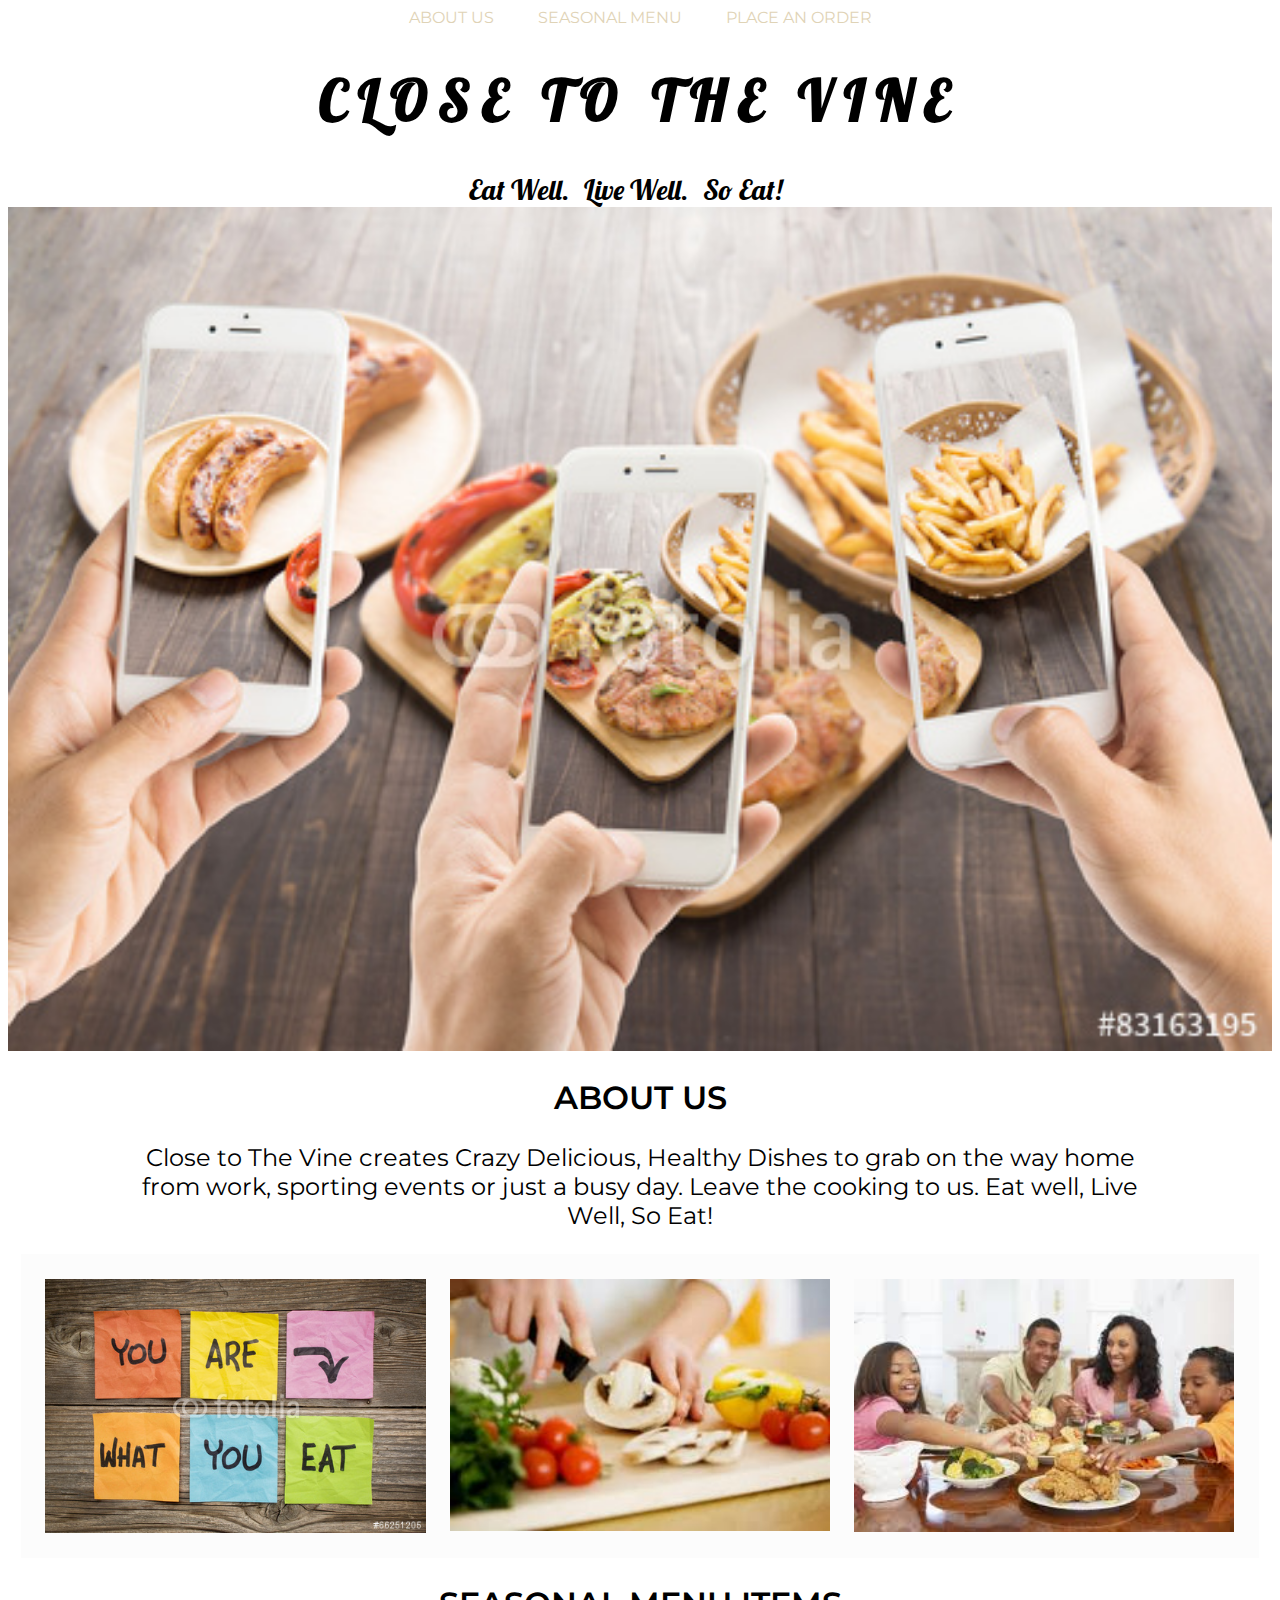
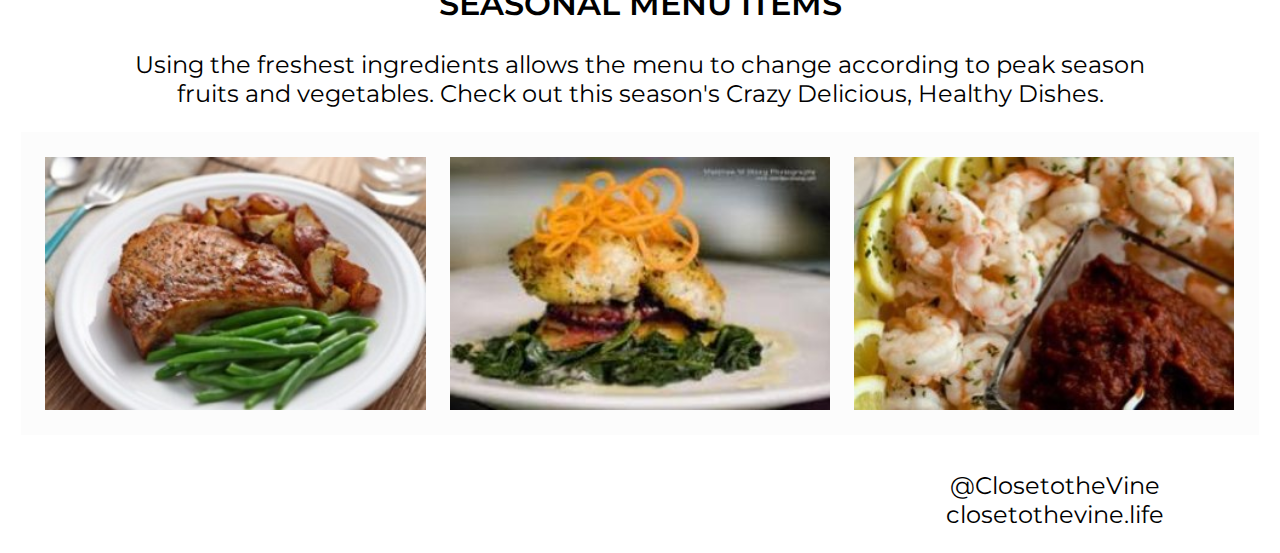
<file: unit_9/index.html>
<!DOCTYPE html>
<html>
<head>
<title>Close to the Vine</title>
<link href='http://fonts.googleapis.com/css?family=Montserrat' rel='stylesheet' type='text/css'>
<link href='http://fonts.googleapis.com/css?family=Lobster' rel='stylesheet' type='text/css'>
<link rel="stylesheet" type="text/css" href="css/style.css">

<html>
<head>
	<title></title>
</head>
<body>

</body>
</html>
</head>
<body>
	<header>
	<nav>
   	<a href="#aboutus">About Us</a>
   	<a href="#seasonalmenu">Seasonal Menu</a>
   	<a href="placeanorder.html">Place an Order</a>
    </nav>
    <h1>Close to the Vine</h1>
    <p id="slogan">Eat Well.<span>Live Well.<span>So Eat!</span></p>
 	</header>
	<img src="css/images/iphones.jpg" alt="Picture worthy dishes!" title="Family taking pictures of their dinner with Iphones ">
<section id="aboutus">
	<h2>About Us</h2>
	<p>Close to The Vine creates Crazy Delicious, Healthy Dishes to grab on the way home from work, sporting events or just a busy day. Leave the cooking to us. Eat well, Live Well, So Eat!</p>
<div class="gallery clearfix">
	<img src="css/images/youarewhatyoueat.jpg" alt="You are what you eat!" title="You are what you eat!">
	<img src="css/images/vegetables.jpg" alt="Closest to the vine healthy ingredients!" title="Close to the vine vegetables and fruit">
	<img src="css/images/familydinnerchicken.jpg" alt="Family enjoying dinner together" title="Family dinner time">
</div>
</section>
<div id="seasonalmenu">
	<h2>Seasonal Menu Items</h2>
	<p>Using the freshest ingredients allows the menu to change according to peak season fruits and vegetables. Check out this season's Crazy Delicious, Healthy Dishes.</p>
</div>
<div class="gallery clearfix">
	<img src="css/images/bakedporkchop.jpg" alt="Yummy and good for you!" title="Baked Porkchops">
	<img src="css/images/fish.jpg" alt="Yummy and good for you!" title="Fresh catch of the day">
	<img src="css/images/shrimp.jpg" alt="Yummy and good for you!" title= "Shrimp">
</div>
</div>
</section>
<div style="clear:after"></div>
<footer>
<p>@ClosetotheVine<b></b>
closetothevine.life</p>
</footer>
</body>
</html>
</file>
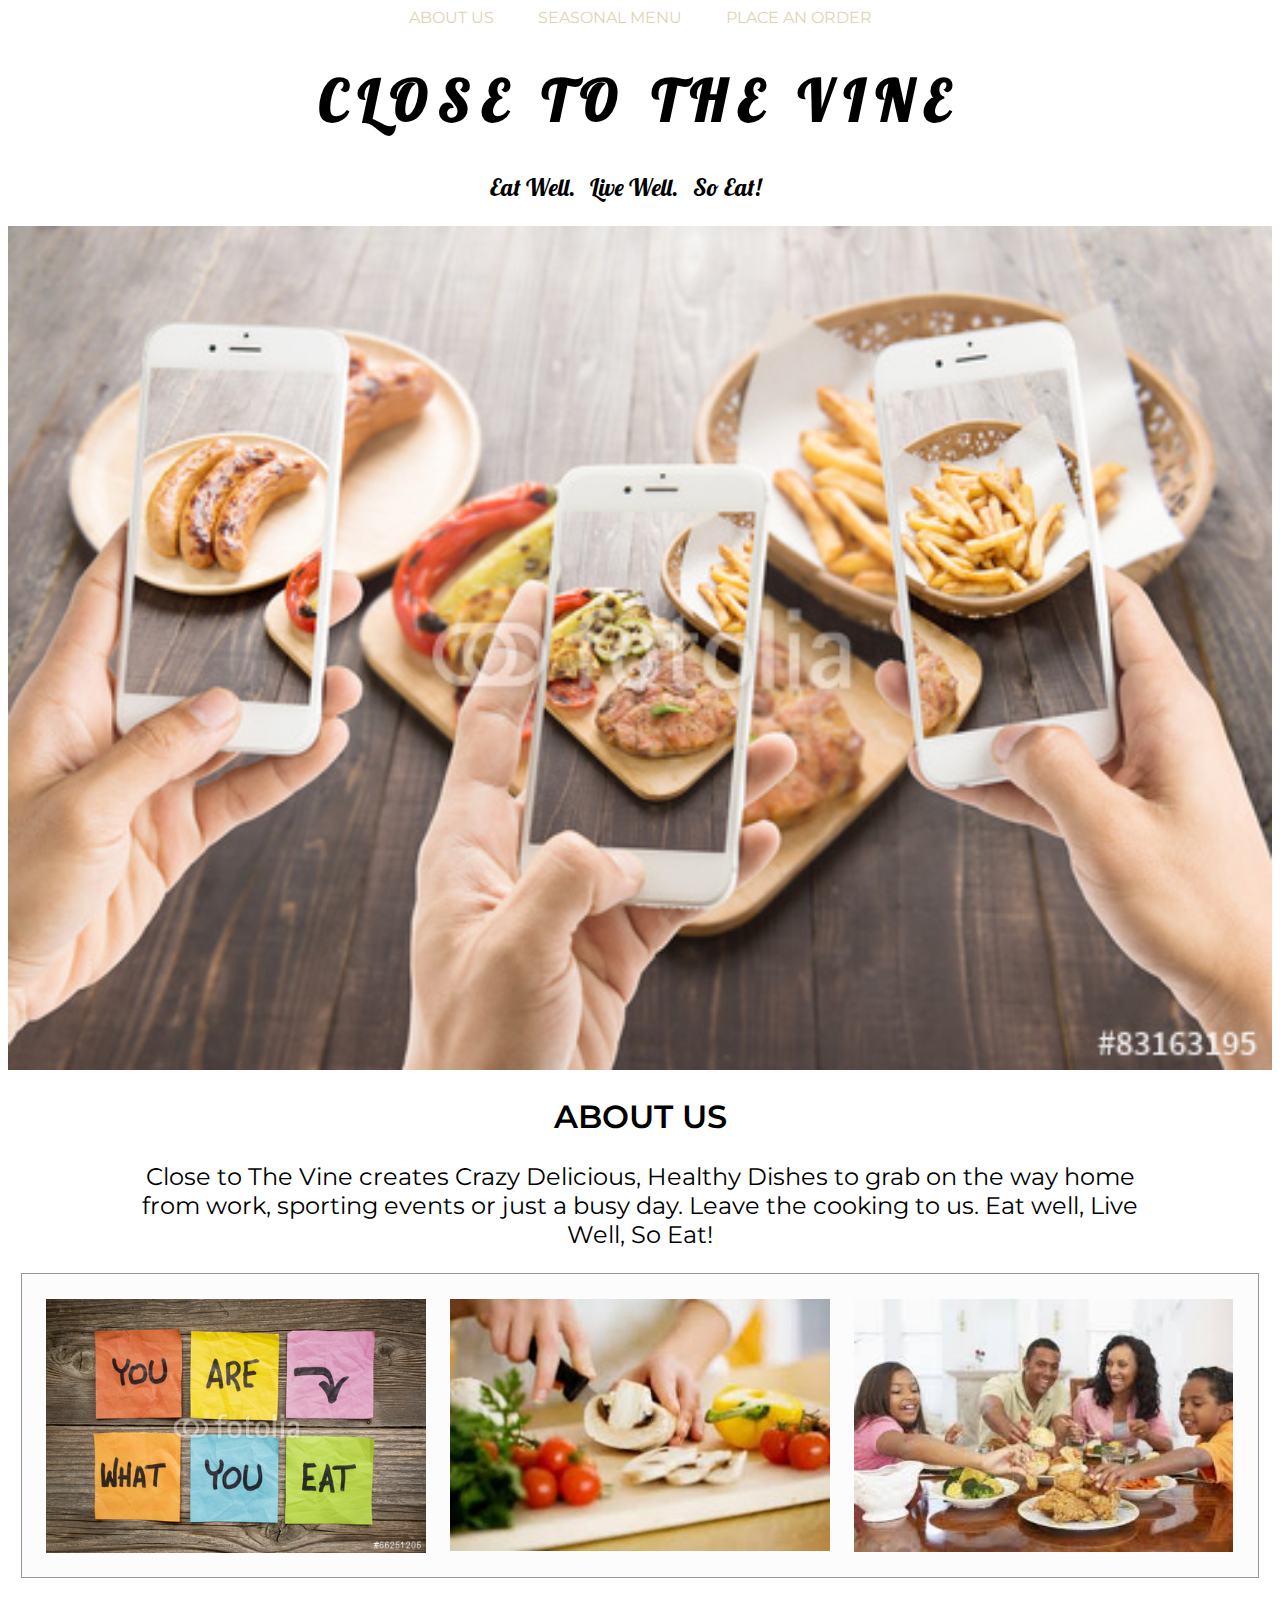
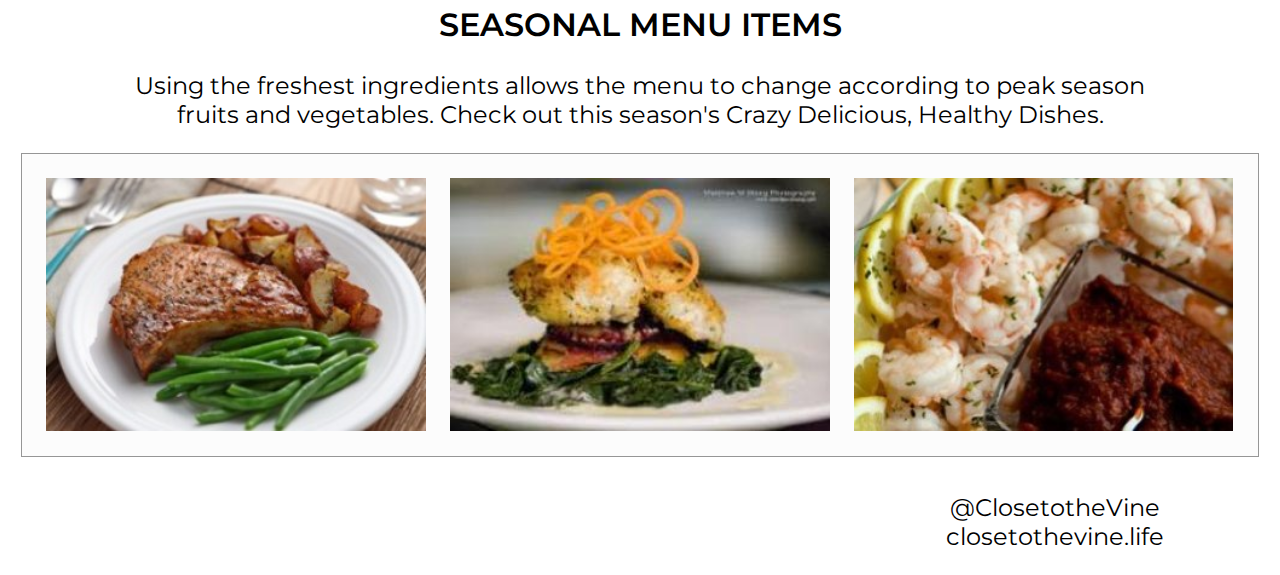
<file: unit_6/unit6.html>
<!DOCTYPE html>
<html>
<head>
<title>Close to the Vine</title>
<link href='http://fonts.googleapis.com/css?family=Montserrat' rel='stylesheet' type='text/css'>
<link href='http://fonts.googleapis.com/css?family=Lobster' rel='stylesheet' type='text/css'>
<link rel="stylesheet" type="text/css" href="css/style.css">
</head>
<body>
	<header>
	<nav>
   	<a href="#aboutus">About Us</a>
   	<a href="#">Seasonal Menu</a>
   	<a href="#">Place an Order</a>
    </nav>
    <h1>Close to the Vine</h1>
    <p id="slogan">Eat Well.<span>Live Well.<span>So Eat!</span></p>
 	</header>
	<img src="css/images/iphones.jpg" alt="Picture worthy dishes!" title="Family taking pictures of their dinner with Iphones ">
<section id="aboutus">
	<h2>About Us</h2>
	<p>Close to The Vine creates Crazy Delicious, Healthy Dishes to grab on the way home from work, sporting events or just a busy day. Leave the cooking to us. Eat well, Live Well, So Eat!</p>
<div class="gallery clearfix">
	<img src="css/images/youarewhatyoueat.jpg" alt="You are what you eat!" title="You are what you eat!">
	<img src="css/images/vegetables.jpg" alt="Closest to the vine healthy ingredients!" title="Close to the vine vegetables and fruit">
	<img src="css/images/familydinnerchicken.jpg" alt="Family enjoying dinner together" title="Family dinner time">
</div>
</section>
<div id="seasonalmenu">
	<h2>Seasonal Menu Items</h2>
	<p>Using the freshest ingredients allows the menu to change according to peak season fruits and vegetables. Check out this season's Crazy Delicious, Healthy Dishes.</p>
</div>
<div class="gallery clearfix">
	<img src="css/images/bakedporkchop.jpg" alt="Yummy and good for you!" title="Baked Porkchops">
	<img src="css/images/fish.jpg" alt="Yummy and good for you!" title="Fresh catch of the day">
	<img src="css/images/shrimp.jpg" alt="Yummy and good for you!" title= "Shrimp">
</div>
</div>
</section>
<div style="clear:after"></div>
<footer>
<p>@ClosetotheVine<b></b>
closetothevine.life</p>
</footer>
</body>
</html>
</file>
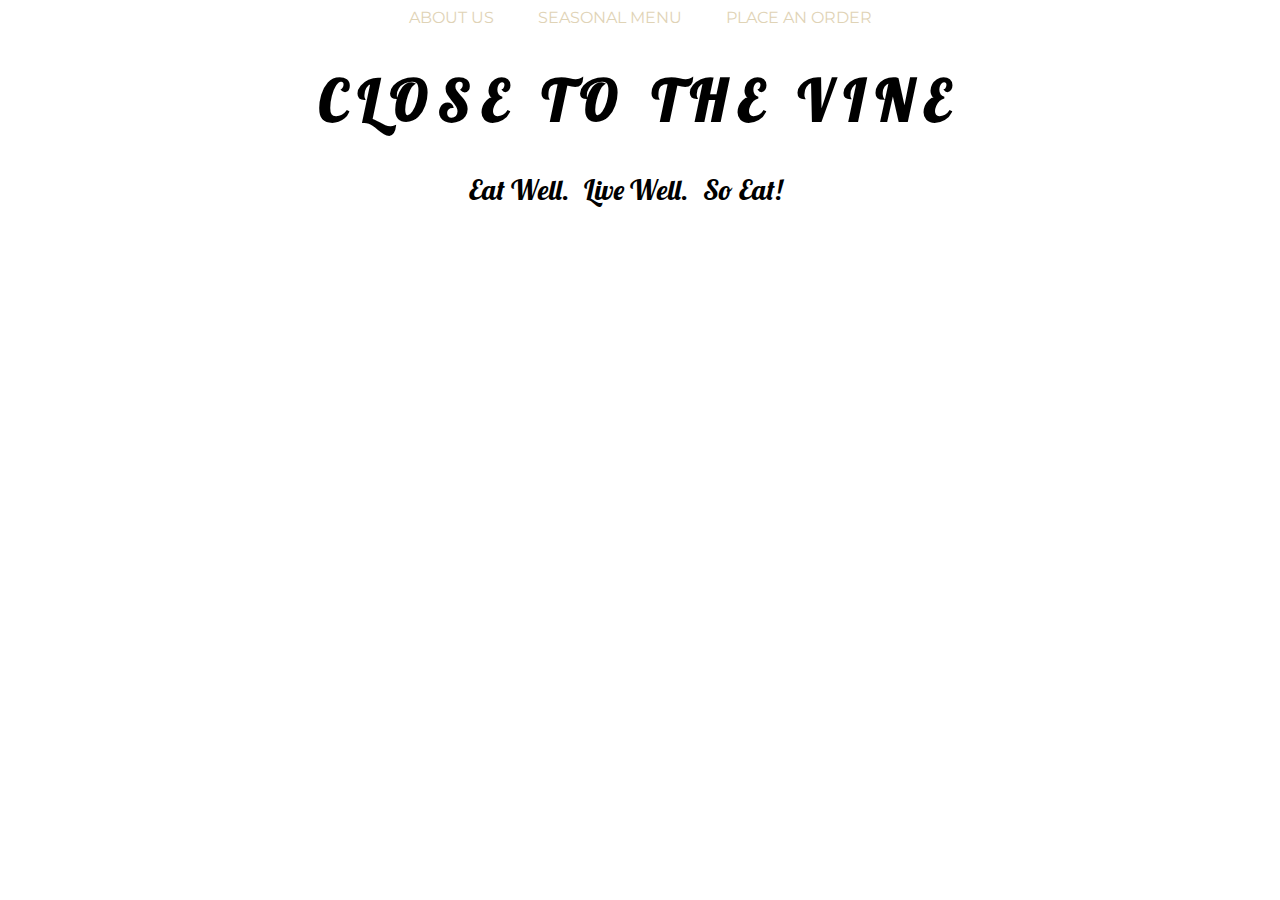
<file: unit_9/placeanorder.html>
<!DOCTYPE html>
<html>
<head>
<title>Close to the Vine</title>
<link href='http://fonts.googleapis.com/css?family=Montserrat' rel='stylesheet' type='text/css'>
<link href='http://fonts.googleapis.com/css?family=Lobster' rel='stylesheet' type='text/css'>
<link rel="stylesheet" type="text/css" href="css/style.css">
</head>
<body>	
<header>
	<nav>
   	<a href="#aboutus">About Us</a>
   	<a href="#seasonalmenu">Seasonal Menu</a>
   	<a href="placeanorder.html">Place an Order</a>
    </nav>
    <h1>Close to the Vine</h1>
    <p id="slogan">Eat Well.<span>Live Well.<span>So Eat!</span></p>
 </header>
 </body>
</html>
</file>
<file: unit_9/css/style.css>
body { font-size: 16px;
font-family: 'Montserrat', sans-serif;
background-image: ;
}

h1,h2 {
	text-transform: uppercase;
	border-bottom 4px solid black;
	display: inline block;
	font-weight: 600;
}
h1 {
	font-size: 3.50em;
	letter-spacing: .2em;
	background: 3BE3E6;
	text-align: center;
	font-family: 'Lobster', cursive;
	font-color:#503E4B;
}

h2 {
	font-size: 2em;
	font-color: #3BE3E6;
	text-align: center;	
}
nav{
  margin: auto;
  text-align: center;
}
span
{padding: 0 15px;
}

nav a:link{
  margin:20px;
  text-decoration:none;
  text-transform:uppercase;
  font-family: 'Montserrat' sans-serif;
  color:#DFD3B6;
}

nav a:visited{
  color:inherit;
}

nav a:hover{
  color:#545454;
  border-bottom:3px solid #545454;
  padding:0 0 2px;
  background-color:#E8D6B7;
}

nav a:active{
  color:#FA2719;
}
#slogan {
	text-align: center;
	font-family: 'Lobster', cursive;
	font-size: 1.75em;
	margin: 0;
}
p{
	font-size: 1.5em;
	text-align: center;
	margin-left: 10%;
	margin-right: 10%;
}
img {
	display: block;
	width: 100%;
	margin: 0,
}

.gallery {
 	margin: 1%; 
	padding: 1%;  	 
	background-color: rgba(250,250,250,0.5);}

.gallery img {
	padding: 1%; 
 	width:31.33%; 
 	float: left;
}
.clearfix:after {
	content: ".";
	visibility: hidden;
	display: block;
	height: 0;
	clear: both;
}
footer {
	clear: both;
	float: right;
}
@media screen and (max-width:900px){
	.gallery{}
}
@media screen and (max-width: 543px){ 
	nav a{
		display:block;
	#slogan
		font-size: 1.50em 
		
	}
</file>
<file: unit_6/css/style.css>
body { font-size: 16px;
font-family: 'Montserrat', sans-serif;
background-image: ;
}

h1,h2 {
	text-transform: uppercase;
	border-bottom 4px solid black;
	display: inline block;
	font-weight: 600;
}
h1 {
	font-size: 3.50em;
	letter-spacing: .2em;
	background: 3BE3E6;
	text-align: center;
	font-family: 'Lobster', cursive;
	font-color:#503E4B;
}

h2 {
	font-size: 2em;
	font-color: #3BE3E6;
	text-align: center;	
}
nav{
  margin: auto;
  text-align: center;
}
span
{padding: 0 15px;
}

a:link{
  margin:20px;
  text-decoration:none;
  text-transform:uppercase;
  font-family: 'Montserrat' sans-serif;
  color:#DFD3B6;
}

a:visited{
  color:inherit;
}

a:hover{
  color:#545454;
  border-bottom:3px solid #545454;
  padding:0 0 2px;
  background-color:#E8D6B7;
}

a:active{
  color:#FA2719;
}
#slogan {
	text-align: center;
	font-family: 'Lobster', cursive;
	font-size: 1.5em;

}
p{
	font-size: 1.5em;
	text-align: center;
	margin-left: 10%;
	margin-right: 10%;
}
img {
	display: block;
	width: 100%;
	margin: 0,
}

.gallery {
    border: 1px solid rgb(150,150,150); 
 	margin: 1%; 
	padding: 1%;  	 
	background-color: rgba(250,250,250,0.5);}

.gallery img {
	padding: 1%; 
 	width:31.33%; 
 	float: left;
}
.clearfix:after {
	content: ".";
	visibility: hidden;
	display: block;
	height: 0;
	clear: both;
}
footer {
	clear: both;
	float: right;
}
@media screen and (max-width:900px){
	.gallery{}
}
@media screen (max-width: 543px){ 
	nav{
		
	}
</file>
